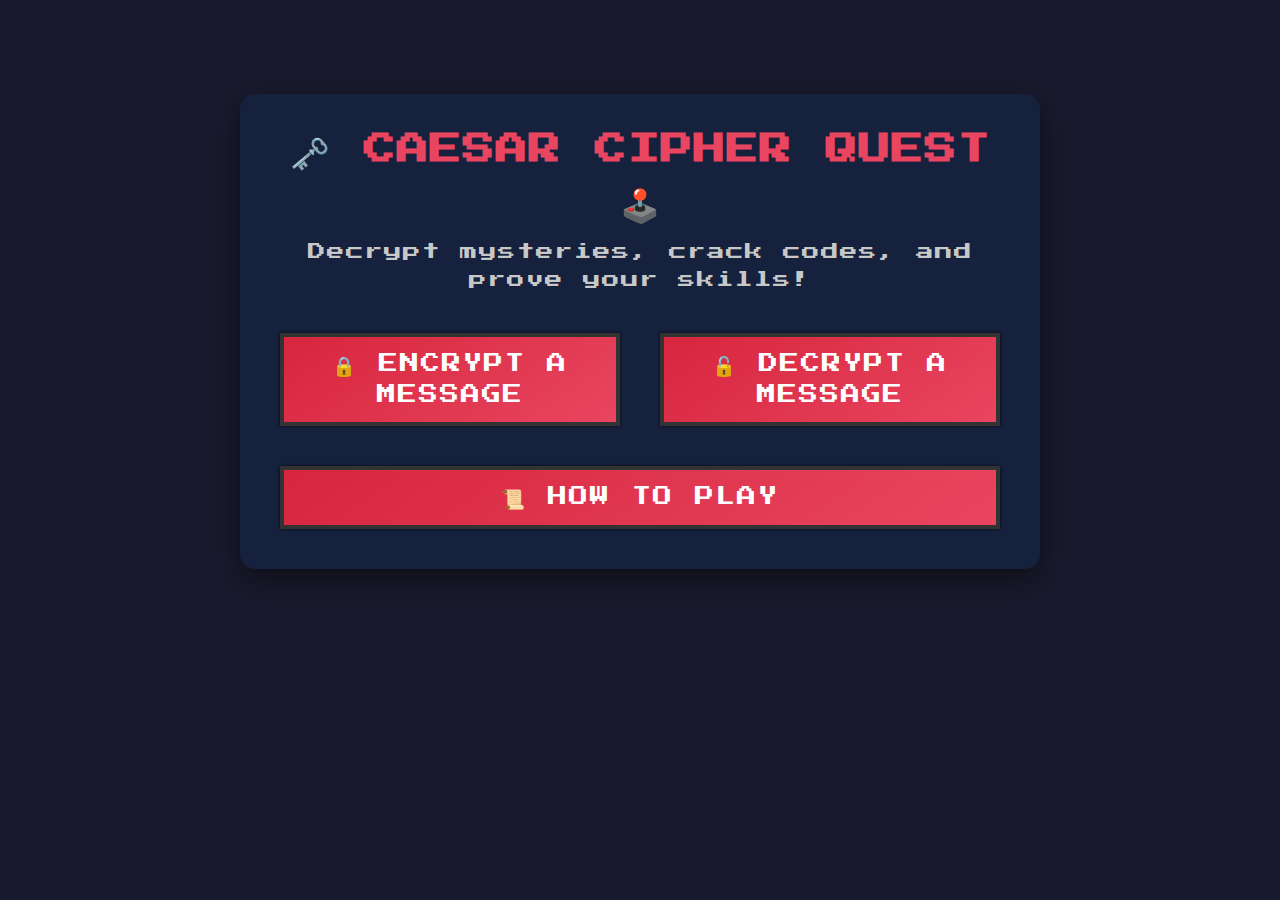
<file: index.html>
<!DOCTYPE html>
<html lang="en">
<head>
  <meta charset="UTF-8">
  <meta name="viewport" content="width=device-width, initial-scale=1.0">
  <title>Caesar Cipher Game</title>
  <link rel="stylesheet" href="style.css">
  <link href="https://fonts.googleapis.com/css2?family=Press+Start+2P&display=swap" rel="stylesheet">
</head>
<body>
  <div class="game-wrapper">
    <header>
      <h1 class="game-title">🗝️ Caesar Cipher Quest 🕹️</h1>
      <p class="game-subtitle">Decrypt mysteries, crack codes, and prove your skills!</p>
    </header>
    <main class="menu">
      <div class="button-container">
        <a href="encrypt.html" class="button">🔒 Encrypt a Message</a>
        <a href="decrypt.html" class="button">🔓 Decrypt a Message</a>
      </div>
      <a href="howtoplay.html" class="button how-to-play">📜 How to Play</a>
    </main>
  </div>
</body>
</html>
</file>
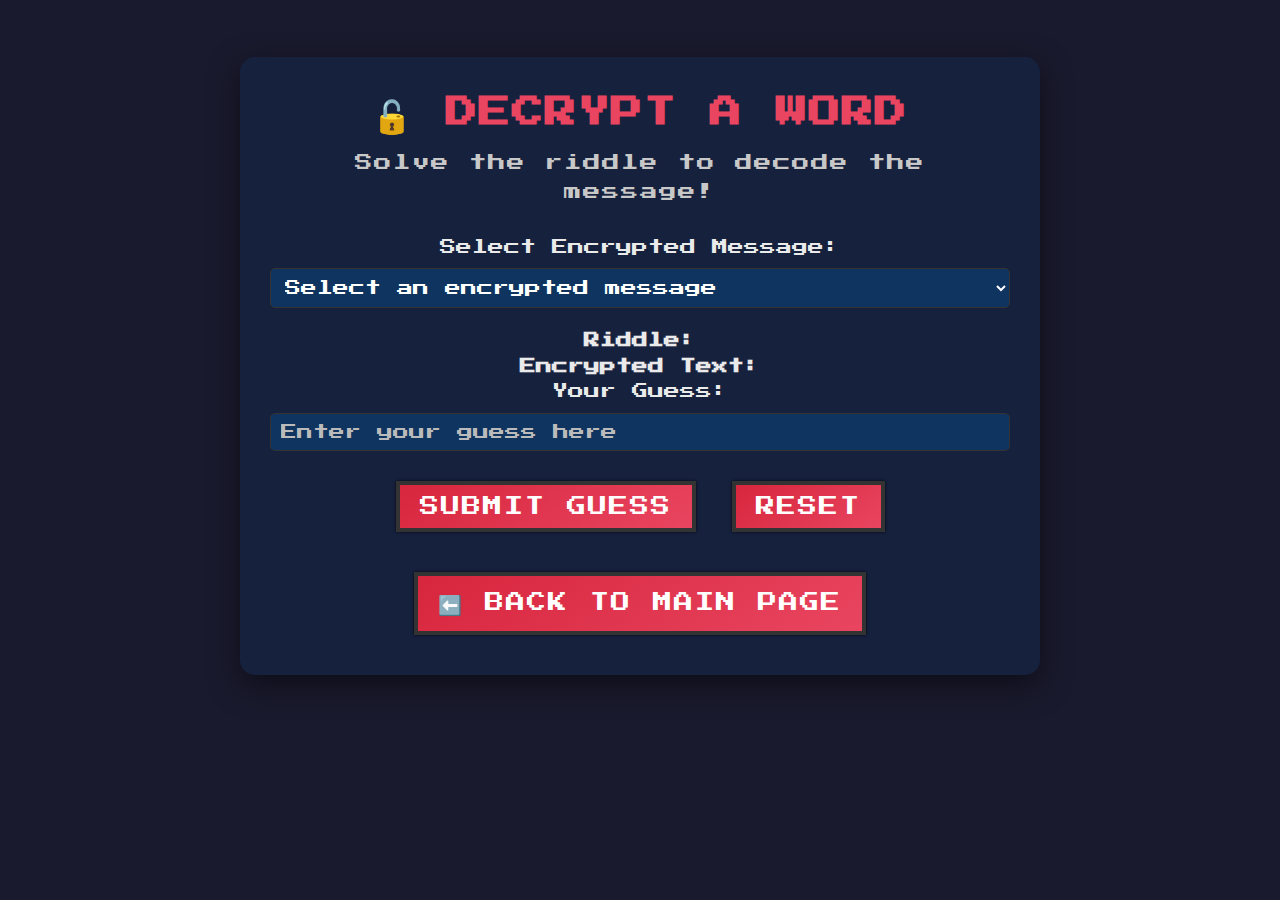
<file: decrypt.html>
<html lang="en">
<head>
  <meta charset="UTF-8">
  <meta name="viewport" content="width=device-width, initial-scale=1.0">
  <title>Decrypt a Message</title>
  <link rel="stylesheet" href="style.css">
  <link href="https://fonts.googleapis.com/css2?family=Press+Start+2P&display=swap" rel="stylesheet">
</head>
<body>
  <div class="game-wrapper-2">
    <header>
      <h1 class="game-title">🔓 Decrypt a Word</h1>
      <p class="game-subtitle">Solve the riddle to decode the message!</p>
    </header>
    <main>
      <form id="decrypt-section">
        <label for="encrypted-word">Select Encrypted Message:</label>
        <select id="encrypted-messages-list">
          <option value="">Select an encrypted message</option>
        </select>

        <p id="riddle-clue"><strong>Riddle:</strong> <span></span></p>
        <p id="encrypted-text"><strong>Encrypted Text:</strong> <span></span></p>

        <label for="guess">Your Guess:</label>
        <input type="text" id="guess" placeholder="Enter your guess here" required>

        <button id="decrypt-button" class="button">Submit Guess</button>
        <button id="reset-button" class="button">Reset</button>
      </form>
      <p id="output"></p>
      <a href="index.html" class="button">⬅️ Back to Main Page</a>
    </main>
  </div>
  <script src="decrypt.js"></script>
</body>
</html>
</file>
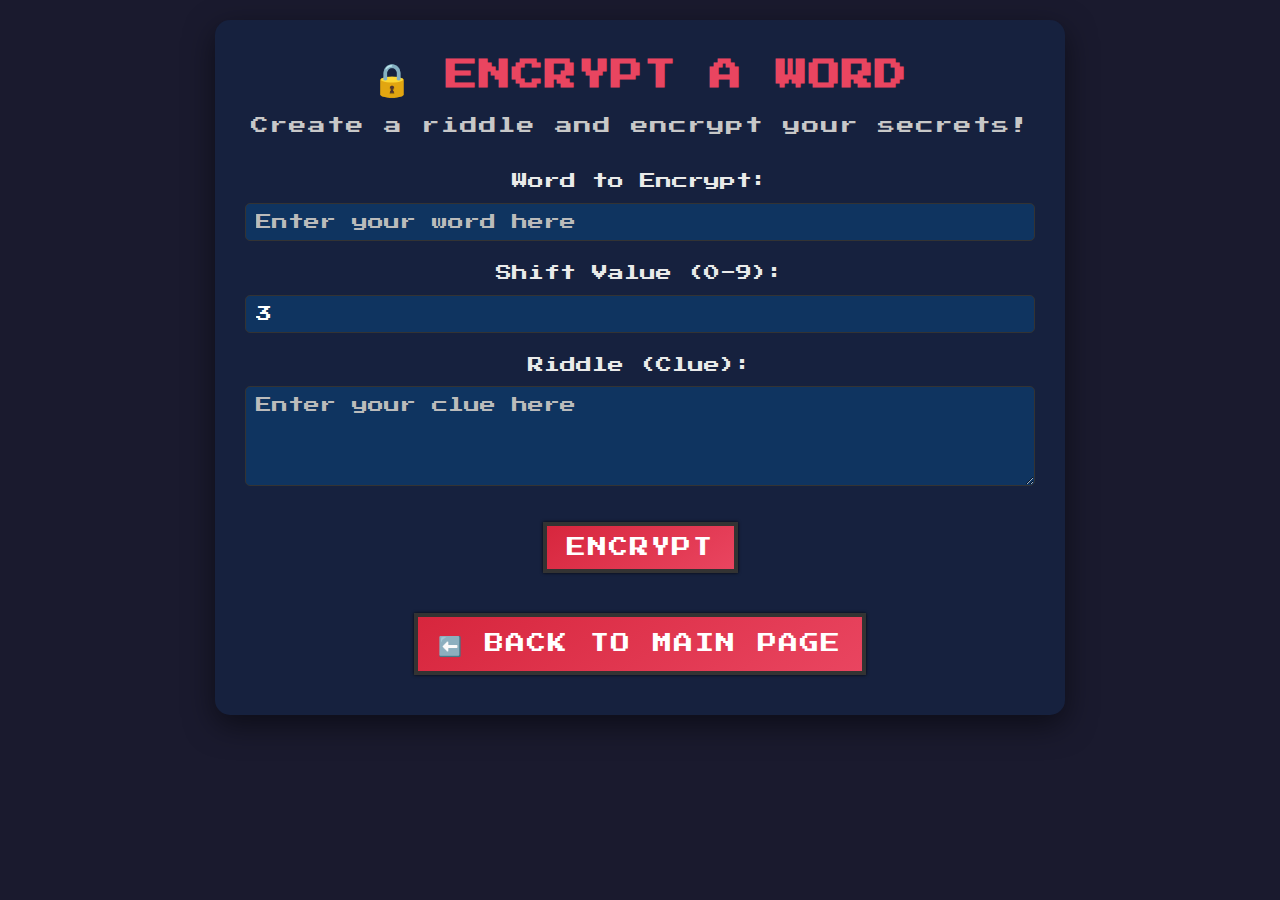
<file: encrypt.html>
<!DOCTYPE html>
<html lang="en">
<head>
  <meta charset="UTF-8">
  <meta name="viewport" content="width=device-width, initial-scale=1.0">
  <title>Encrypt a Message</title>
  <link rel="stylesheet" href="style.css">
  <link href="https://fonts.googleapis.com/css2?family=Press+Start+2P&display=swap" rel="stylesheet">
</head>
<body>
  <div class="game-wrapper-1">
    <header>
      <h1 class="game-title">🔒 Encrypt a Word</h1>
      <p class="game-subtitle">Create a riddle and encrypt your secrets!</p>
    </header>
    <main>
      <form id="encrypt-section">
        <label for="word">Word to Encrypt:</label>
        <input type="text" id="word" placeholder="Enter your word here" required>

        <label for="shift">Shift Value (0-9):</label>
        <input type="number" id="shift" value="3" min="0" max="9" required>

        <label for="riddle">Riddle (Clue):</label>
        <textarea id="riddle" placeholder="Enter your clue here" required></textarea>

        <button id="encrypt-button" class="button">Encrypt</button>
      </form>
      <p id="output"></p>
      <a href="index.html" class="button">⬅️ Back to Main Page</a>
    </main>
  </div>
  <script src="encrypt.js"></script>
</body>
</html>
</file>
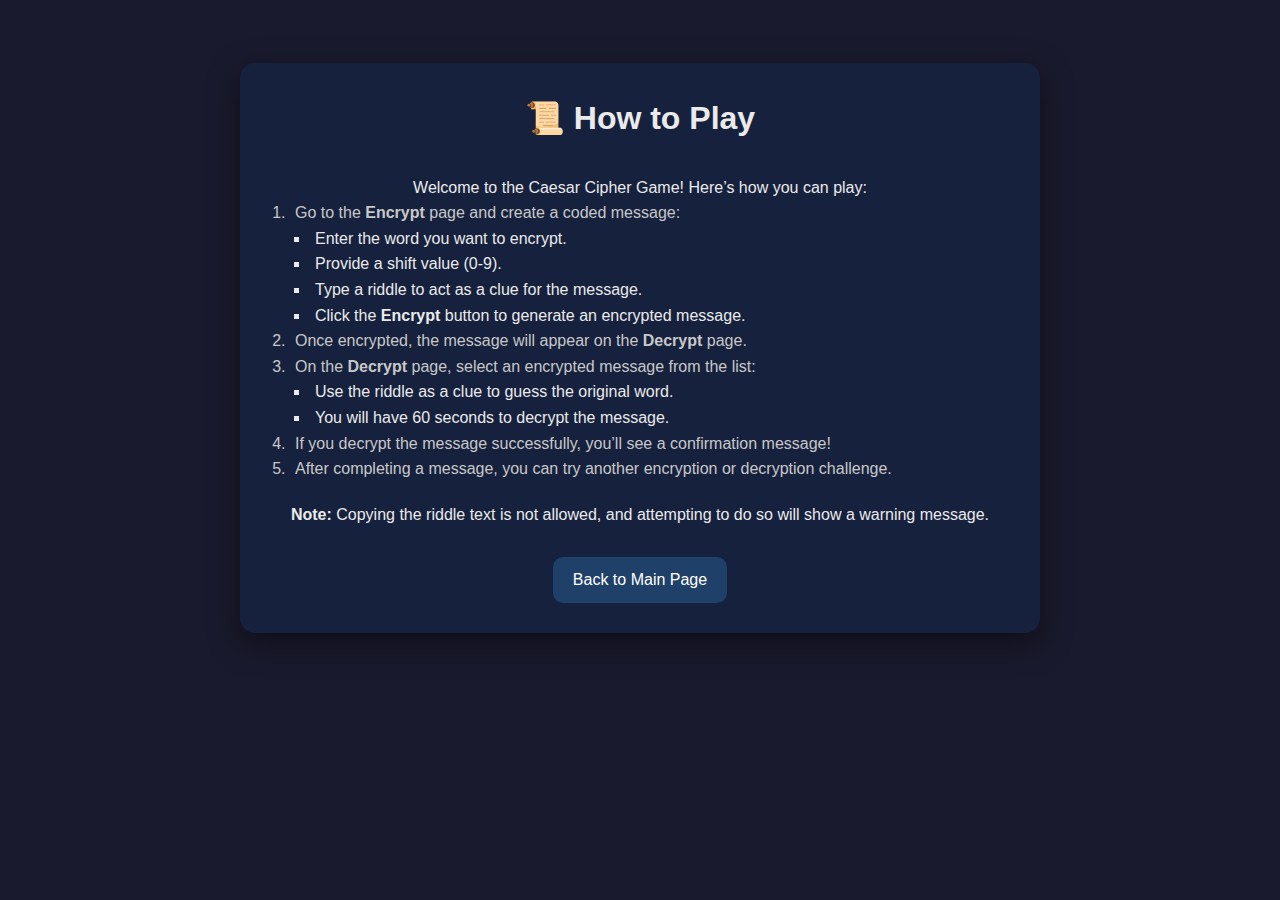
<file: howtoplay.html>
<html lang="en">
<head>
  <meta charset="UTF-8">
  <meta name="viewport" content="width=device-width, initial-scale=1.0">
  <title>How to Play</title>
  <link rel="stylesheet" href="style.css">
</head>
<body>
  <div class="game-wrapper-3">
    <header>
      <h1>📜 How to Play</h1>
    </header>
    <main>
      <p>Welcome to the Caesar Cipher Game! Here’s how you can play:</p>
      <ol>
        <li>Go to the <strong>Encrypt</strong> page and create a coded message:</li>
        <ul>
          <li>Enter the word you want to encrypt.</li>
          <li>Provide a shift value (0-9).</li>
          <li>Type a riddle to act as a clue for the message.</li>
          <li>Click the <strong>Encrypt</strong> button to generate an encrypted message.</li>
        </ul>
        <li>Once encrypted, the message will appear on the <strong>Decrypt</strong> page.</li>
        <li>On the <strong>Decrypt</strong> page, select an encrypted message from the list:</li>
        <ul>
          <li>Use the riddle as a clue to guess the original word.</li>
          <li>You will have 60 seconds to decrypt the message.</li>
        </ul>
        <li>If you decrypt the message successfully, you’ll see a confirmation message!</li>
        <li>After completing a message, you can try another encryption or decryption challenge.</li>
      </ol>
      <p><strong>Note:</strong> Copying the riddle text is not allowed, and attempting to do so will show a warning message.</p>
      <div class="nav-links">
        <a href="index.html">Back to Main Page</a>
      </div>
    </main>
  </div>
</body>
</html>
</file>
<file: style.css>
/* Basic Reset */
* {
  margin: 0;
  padding: 0;
  box-sizing: border-box;
}

/* Body Styling */
body {
  font-family: 'Press Start 2P', cursive, sans-serif;
  background-color: #1a1a2e;
  color: #eaeaea;
  line-height: 1.6;
  display: flex;
  flex-direction: column;
  align-items: center;
  justify-content: flex-start;
  height: auto;
  padding: 20px;
  overflow: hidden;
  height: 100vh;
}

/* Wrapper Styling */
.game-wrapper {
  width: 100%;
  max-width: 800px;
  margin: 0 auto;
  background-color: #16213e;
  padding: 30px;
  border-radius: 15px;
  box-shadow: 0 10px 30px rgba(0, 0, 0, 0.5);
  text-align: center;
  margin-top: 6%;
}

.game-wrapper-1 {
  width: 100%;
  max-width: 850px;
  margin: 0 auto;
  background-color: #16213e;
  padding: 30px;
  border-radius: 15px;
  box-shadow: 0 10px 30px rgba(0, 0, 0, 0.5);
  text-align: center;
  margin-top: 0%;
}

.game-wrapper-2 {
  width: 100%;
  max-width: 800px;
  margin: 0 auto;
  background-color: #16213e;
  padding: 30px;
  border-radius: 15px;
  box-shadow: 0 10px 30px rgba(0, 0, 0, 0.5);
  text-align: center;
  margin-top: 3%;
}

.game-wrapper-3 {
  width: 100%;
  max-width: 800px;
  margin: 0 auto;
  background-color: #16213e;
  padding: 30px;
  border-radius: 15px;
  box-shadow: 0 10px 30px rgba(0, 0, 0, 0.5);
  text-align: center;
  margin-top: 3.5%;
}

/* Header Styling */
header {
  text-align: center;
  margin-bottom: 30px;
}

.game-title {
  font-size: 2rem;
  color: #e94560;
  text-transform: uppercase;
  margin-bottom: 10px;
  font-family: 'Press Start 2P', cursive, sans-serif;
  letter-spacing: 1px;
}

.game-subtitle {
  font-size: 1.1rem;
  color: #c8c8c8;
  font-family: 'Press Start 2P', cursive, sans-serif;
  letter-spacing: 1px;
}

/* Pixelated Buttons and Links */
.button {
  text-decoration: none;
  color: #fff;
  background-color: #e94560;
  padding: 12px 20px;
  border: 2px solid #333;
  border-radius: 0; /* Remove rounded corners for a more pixelated look */
  font-size: 1.2rem; /* Slightly larger text for a pixelated feel */
  font-family: 'Press Start 2P', cursive, sans-serif;
  cursor: pointer;
  transition: all 0.1s ease; /* Quicker transition for a retro feel */
  display: inline-block;
  margin: 10px;
  text-transform: uppercase;
  box-shadow: 0 0 3px rgba(0, 0, 0, 0.8); /* Slightly stronger shadow for emphasis */
  text-align: center;
  letter-spacing: 2px; /* Add spacing for the pixelated effect */
  background-image: linear-gradient(145deg, #d7263d, #e94560); /* Create a gradient effect */
  border: 4px solid #333; /* Make border thicker for a more defined pixel look */
}

.button:hover {
  background-color: #d7263d;
  transform: scale(1.05);
  box-shadow: 0 0 10px rgba(0, 0, 0, 0.8);
  filter: brightness(1.1); /* Slightly brighten on hover */
}

/* Button Container */
.button-container {
  display: flex;
  justify-content: center;
  gap: 20px;
  margin-bottom: 30px;
}

/* How to Play Button */
.how-to-play {
  margin-top: 30px;
  display: block;
  text-align: center;
}

/* Form Inputs */
input[type="text"], input[type="number"], textarea, select {
  width: 100%;
  padding: 10px;
  margin-bottom: 20px;
  border: 1px solid #333;
  border-radius: 5px;
  font-size: 1rem;
  font-family: 'Press Start 2P', cursive, sans-serif;
  background-color: #0f3460;
  color: #fff;
  box-sizing: border-box;
}

textarea {
  resize: vertical;
  height: 100px;
}

input::placeholder, textarea::placeholder {
  color: #bbb;
}

/* Labels */
label {
  display: block;
  margin-bottom: 8px;
  font-size: 1rem;
  color: #eaeaea;
}

/* Output Text */
#output {
  margin-top: 20px;
  font-size: 1rem;
  color: #e94560;
  font-weight: bold;
  font-family: 'Press Start 2P', cursive, sans-serif;
}

/* Navigation */
.nav-links {
  display: flex;
  justify-content: center;
  gap: 20px;
  margin-top: 30px;
}

.nav-links a {
  text-decoration: none;
  color: #fff;
  background-color: #1f4068;
  padding: 10px 20px;
  border-radius: 10px;
  font-size: 1rem;
  font-family: 'Press Start 2P', cursive, sans-serif;
  transition: all 0.3s ease;
}

.nav-links a:hover {
  background-color: #16213e;
  transform: scale(1.05);
}

/* Ordered List for How to Play Page */
ol {
  max-width: 800px;
  margin: 0 auto 20px auto;
  padding-left: 20px;
  color: #c8c8c8;
  text-align: left;
  font-family: 'Press Start 2P', cursive, sans-serif;
}

/* Unordered List */
ul {
  list-style-type: square;
  padding-left: 20px;
  color: #eaeaea;
  font-family: 'Press Start 2P', cursive, sans-serif;
}

li {
  padding-left: 5px;
}

/* Responsive Design */
@media (max-width: 768px) {
  .game-wrapper {
    padding: 20px;
  }

  .game-title {
    font-size: 1.5rem;
  }

  .game-subtitle {
    font-size: 1rem;
  }

  input[type="text"], input[type="number"], textarea, select {
    font-size: 1rem;
  }

  .button {
    padding: 10px 15px;
    font-size: 1rem;
  }

  #output {
    font-size: 1rem;
  }

  .nav-links {
    flex-direction: column;
    gap: 15px;
  }
}
</file>
